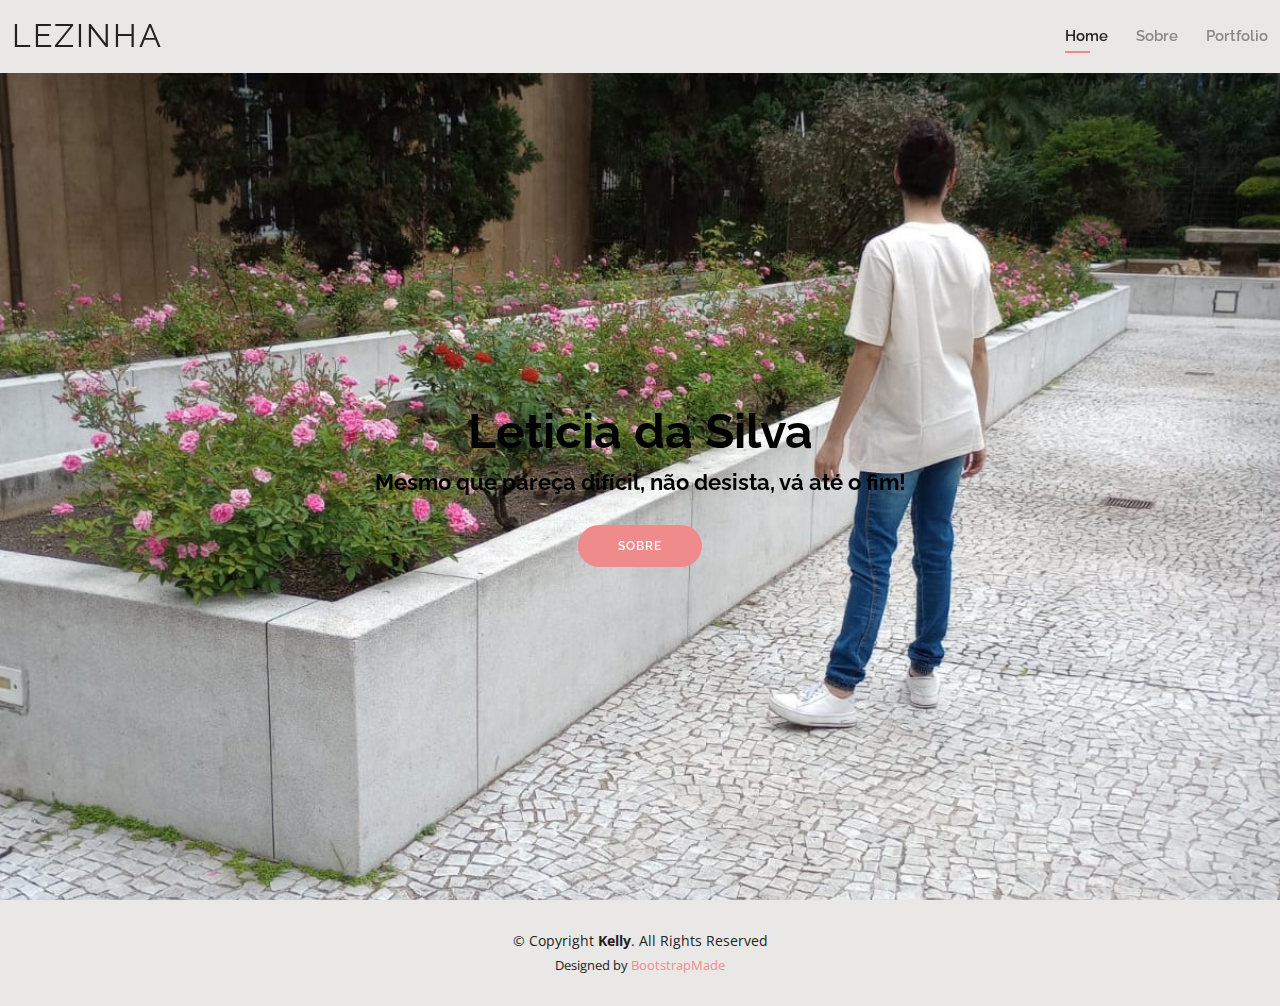
<file: index.html>
<!DOCTYPE html>
<html lang="en">

<head>
  <meta charset="utf-8">
  <meta content="width=device-width, initial-scale=1.0" name="viewport">

  <title>Home</title>

  <!-- Favicons -->
  <link href="assets/img/rosa.png" rel="icon">

  <!-- Google Fonts -->
  <link href="https://fonts.googleapis.com/css?family=Open+Sans:300,300i,400,400i,600,600i,700,700i|Raleway:300,300i,400,400i,500,500i,600,600i,700,700i|Poppins:300,300i,400,400i,500,500i,600,600i,700,700i" rel="stylesheet">

  <!-- Vendor CSS Files -->
  <link href="assets/vendor/aos/aos.css" rel="stylesheet">
  <link href="assets/vendor/bootstrap/css/bootstrap.min.css" rel="stylesheet">
  <link href="assets/vendor/bootstrap-icons/bootstrap-icons.css" rel="stylesheet">
  <link href="assets/vendor/boxicons/css/boxicons.min.css" rel="stylesheet">
  <link href="assets/vendor/glightbox/css/glightbox.min.css" rel="stylesheet">
  <link href="assets/vendor/swiper/swiper-bundle.min.css" rel="stylesheet">

  <!-- Template Main CSS File -->
  <link href="assets/css/style.css" rel="stylesheet">

  <!-- =======================================================
  * Template Name: Kelly
  * Template URL: https://bootstrapmade.com/kelly-free-bootstrap-cv-resume-html-template/
  * Updated: Mar 17 2024 with Bootstrap v5.3.3
  * Author: BootstrapMade.com
  * License: https://bootstrapmade.com/license/
  ======================================================== -->
</head>

<body>

  <!-- ======= Header ======= -->
  <header id="header" class="fixed-top">
    <div class="container-fluid d-flex justify-content-between align-items-center">

      <h1 class="logo me-auto me-lg-0"><a href="index.html">Lezinha</a></h1>
      <!-- Uncomment below if you prefer to use an image logo -->
      <!-- <a href="index.html" class="logo"><img src="assets/img/logo.png" alt="" class="img-fluid"></a>-->

      <nav id="navbar" class="navbar order-last order-lg-0">
        <ul>
          <li><a class="active" href="index.html">Home</a></li>
          <li><a href="about.html">Sobre</a></li>
          <li><a href="portfolio.html">Portfolio</a></li>
        </ul>
        <i class="bi bi-list mobile-nav-toggle"></i>
      </nav><!-- .navbar -->
    </div>
  </header><!-- End Header -->

  <!-- ======= Hero Section ======= -->
  <section id="hero" class="d-flex align-items-center">
    <div class="container d-flex flex-column align-items-center" data-aos="zoom-in" data-aos-delay="100">
      <h1>Leticia da Silva</h1>
      <h2>Mesmo que pareça difícil, não desista, vá até o fim!</h2>
      <a href="about.html" class="btn-about">Sobre</a>
    </div>
  </section><!-- End Hero -->

  <!-- ======= Footer ======= -->
  <footer id="footer">
    <div class="container">
      <div class="copyright">
        &copy; Copyright <strong><span>Kelly</span></strong>. All Rights Reserved
      </div>
      <div class="credits">
        <!-- All the links in the footer should remain intact. -->
        <!-- You can delete the links only if you purchased the pro version. -->
        <!-- Licensing information: https://bootstrapmade.com/license/ -->
        <!-- Purchase the pro version with working PHP/AJAX contact form: https://bootstrapmade.com/kelly-free-bootstrap-cv-resume-html-template/ -->
        Designed by <a href="https://bootstrapmade.com/">BootstrapMade</a>
      </div>
    </div>
  </footer><!-- End  Footer -->

  <div id="preloader"></div>
  <a href="#" class="back-to-top d-flex align-items-center justify-content-center"><i class="bi bi-arrow-up-short"></i></a>

  <!-- Vendor JS Files -->
  <script src="assets/vendor/purecounter/purecounter_vanilla.js"></script>
  <script src="assets/vendor/aos/aos.js"></script>
  <script src="assets/vendor/bootstrap/js/bootstrap.bundle.min.js"></script>
  <script src="assets/vendor/glightbox/js/glightbox.min.js"></script>
  <script src="assets/vendor/isotope-layout/isotope.pkgd.min.js"></script>
  <script src="assets/vendor/swiper/swiper-bundle.min.js"></script>
  <script src="assets/vendor/waypoints/noframework.waypoints.js"></script>
  <script src="assets/vendor/php-email-form/validate.js"></script>

  <!-- Template Main JS File -->
  <script src="assets/js/main.js"></script>

</body>

</html>
</file>
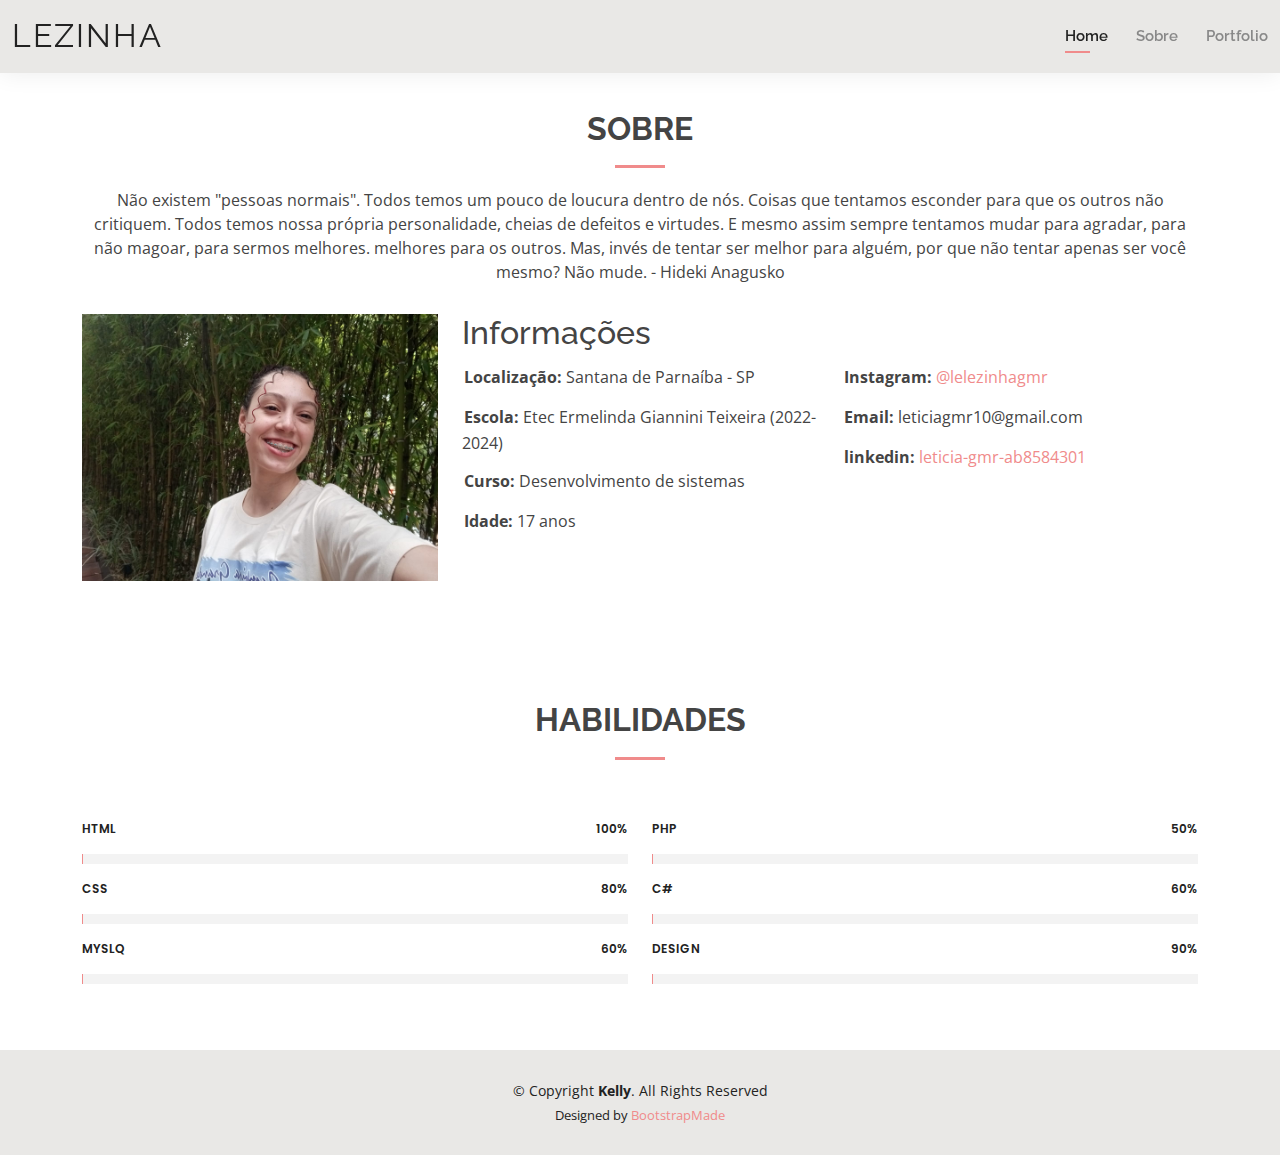
<file: about.html>
<!DOCTYPE html>
<html lang="en">

<head>
  <meta charset="utf-8">
  <meta content="width=device-width, initial-scale=1.0" name="viewport">

  <title>Sobre</title>

  <!-- Favicons -->
  <link href="assets/img/rosa.png" rel="icon">

  <!-- Google Fonts -->
  <link href="https://fonts.googleapis.com/css?family=Open+Sans:300,300i,400,400i,600,600i,700,700i|Raleway:300,300i,400,400i,500,500i,600,600i,700,700i|Poppins:300,300i,400,400i,500,500i,600,600i,700,700i" rel="stylesheet">

  <!-- Vendor CSS Files -->
  <link href="assets/vendor/aos/aos.css" rel="stylesheet">
  <link href="assets/vendor/bootstrap/css/bootstrap.min.css" rel="stylesheet">
  <link href="assets/vendor/bootstrap-icons/bootstrap-icons.css" rel="stylesheet">
  <link href="assets/vendor/boxicons/css/boxicons.min.css" rel="stylesheet">
  <link href="assets/vendor/glightbox/css/glightbox.min.css" rel="stylesheet">
  <link href="assets/vendor/swiper/swiper-bundle.min.css" rel="stylesheet">

  <!-- Template Main CSS File -->
  <link href="assets/css/style.css" rel="stylesheet">

  <!-- =======================================================
  * Template Name: Kelly
  * Template URL: https://bootstrapmade.com/kelly-free-bootstrap-cv-resume-html-template/
  * Updated: Mar 17 2024 with Bootstrap v5.3.3
  * Author: BootstrapMade.com
  * License: https://bootstrapmade.com/license/
  ======================================================== -->
</head>

<body>

  <!-- ======= Header ======= -->
  <header id="header" class="fixed-top">
    <div class="container-fluid d-flex justify-content-between align-items-center">

      <h1 class="logo me-auto me-lg-0"><a href="index.html">Lezinha</a></h1>
      <!-- Uncomment below if you prefer to use an image logo -->
      <!-- <a href="index.html" class="logo"><img src="assets/img/logo.png" alt="" class="img-fluid"></a>-->

      <nav id="navbar" class="navbar order-last order-lg-0">
        <ul>
          <li><a class="active" href="index.html">Home</a></li>
          <li><a href="about.html">Sobre</a></li>
          <li><a href="portfolio.html">Portfolio</a></li>
        </ul>
        <i class="bi bi-list mobile-nav-toggle"></i>
      </nav><!-- .navbar -->
    </div>
  </header><!-- End Header -->

  <main id="main">

    <!-- ======= About Section ======= -->
    <section id="about" class="about">
      <div class="container" data-aos="fade-up">

        <div class="section-title">
          <h2>Sobre</h2>
          <p>Não existem "pessoas normais". Todos temos um pouco de loucura dentro de nós. Coisas que tentamos esconder para que os outros não critiquem. Todos temos nossa própria personalidade, cheias de defeitos e virtudes. 
            E mesmo assim sempre tentamos mudar para agradar, para não magoar, para sermos melhores. melhores para os outros.
            Mas, invés de tentar ser melhor para alguém, por que não tentar apenas ser você mesmo? Não mude. - Hideki Anagusko</p>
        </div>

        <div class="row">
          <div class="col-lg-4">
            <img src="assets/img/lele.jpeg" class="img-fluid" alt="">
          </div>
          <div class="col-lg-8 pt-4 pt-lg-0 content">
            <h2>Informações</h2>
            <div class="row">
              <div class="col-lg-6">
                <ul>
                  <li><i class="bi bi-rounded-right"></i> <strong>Localização: </strong> Santana de Parnaíba - SP</li>
                  <li><i class="bi bi-rounded-right"></i> <strong>Escola: </strong> Etec Ermelinda Giannini Teixeira (2022-2024)</li>
                  <li><i class="bi bi-rounded-right"></i> <strong>Curso: </strong> Desenvolvimento de sistemas</li>
                  <li><i class="bi bi-rounded-right"></i> <strong>Idade: </strong> 17 anos</li>
                </ul>
              </div>
              <div class="col-lg-6">
                <ul>
                  <li><i class="bi bi-rounded-right"></i> <strong>Instagram: </strong> <a href="https://www.instagram.com/lelezinhagmr/">@lelezinhagmr</a></li>
                  <li><i class="bi bi-rounded-right"></i> <strong>Email: </strong> leticiagmr10@gmail.com</li>
                  <li><i class="bi bi-rounded-right"></i> <strong>linkedin: </strong> <a href="https://www.linkedin.com/in/leticia-gmr-ab8584301/">leticia-gmr-ab8584301</a></li>
                </ul>
              </div>
            </div>
          </div>
        </div>

      </div>
    </section><!-- End About Section -->

    <!-- ======= Skills Section ======= -->
    <section id="skills" class="skills">
      <div class="container" data-aos="fade-up">

        <div class="section-title">
          <h2>Habilidades</h2>
        </div>

        <div class="row skills-content">

          <div class="col-lg-6">

            <div class="progress">
              <span class="skill">HTML <i class="val">100%</i></span>
              <div class="progress-bar-wrap">
                <div class="progress-bar" role="progressbar" aria-valuenow="100" aria-valuemin="0" aria-valuemax="100"></div>
              </div>
            </div>

            <div class="progress">
              <span class="skill">CSS <i class="val">80%</i></span>
              <div class="progress-bar-wrap">
                <div class="progress-bar" role="progressbar" aria-valuenow="80" aria-valuemin="0" aria-valuemax="100"></div>
              </div>
            </div>

            <div class="progress">
              <span class="skill">MySLQ <i class="val">60%</i></span>
              <div class="progress-bar-wrap">
                <div class="progress-bar" role="progressbar" aria-valuenow="60" aria-valuemin="0" aria-valuemax="100"></div>
              </div>
            </div>

          </div>

          <div class="col-lg-6">

            <div class="progress">
              <span class="skill">PHP <i class="val">50%</i></span>
              <div class="progress-bar-wrap">
                <div class="progress-bar" role="progressbar" aria-valuenow="50" aria-valuemin="0" aria-valuemax="100"></div>
              </div>
            </div>

            <div class="progress">
              <span class="skill">C# <i class="val">60%</i></span>
              <div class="progress-bar-wrap">
                <div class="progress-bar" role="progressbar" aria-valuenow="60" aria-valuemin="0" aria-valuemax="100"></div>
              </div>
            </div>

            <div class="progress">
              <span class="skill">Design <i class="val">90%</i></span>
              <div class="progress-bar-wrap">
                <div class="progress-bar" role="progressbar" aria-valuenow="90" aria-valuemin="0" aria-valuemax="100"></div>
              </div>
            </div>

          </div>

        </div>

      </div>
    </section><!-- End Skills Section -->
    
  </main><!-- End #main -->

  <!-- ======= Footer ======= -->
  <footer id="footer">
    <div class="container">
      <div class="copyright">
        &copy; Copyright <strong><span>Kelly</span></strong>. All Rights Reserved
      </div>
      <div class="credits">
        <!-- All the links in the footer should remain intact. -->
        <!-- You can delete the links only if you purchased the pro version. -->
        <!-- Licensing information: https://bootstrapmade.com/license/ -->
        <!-- Purchase the pro version with working PHP/AJAX contact form: https://bootstrapmade.com/kelly-free-bootstrap-cv-resume-html-template/ -->
        Designed by <a href="https://bootstrapmade.com/">BootstrapMade</a>
      </div>
    </div>
  </footer><!-- End  Footer -->

  <div id="preloader"></div>
  <a href="#" class="back-to-top d-flex align-items-center justify-content-center"><i class="bi bi-arrow-up-short"></i></a>

  <!-- Vendor JS Files -->
  <script src="assets/vendor/purecounter/purecounter_vanilla.js"></script>
  <script src="assets/vendor/aos/aos.js"></script>
  <script src="assets/vendor/bootstrap/js/bootstrap.bundle.min.js"></script>
  <script src="assets/vendor/glightbox/js/glightbox.min.js"></script>
  <script src="assets/vendor/isotope-layout/isotope.pkgd.min.js"></script>
  <script src="assets/vendor/swiper/swiper-bundle.min.js"></script>
  <script src="assets/vendor/waypoints/noframework.waypoints.js"></script>
  <script src="assets/vendor/php-email-form/validate.js"></script>

  <!-- Template Main JS File -->
  <script src="assets/js/main.js"></script>

</body>

</html>
</file>
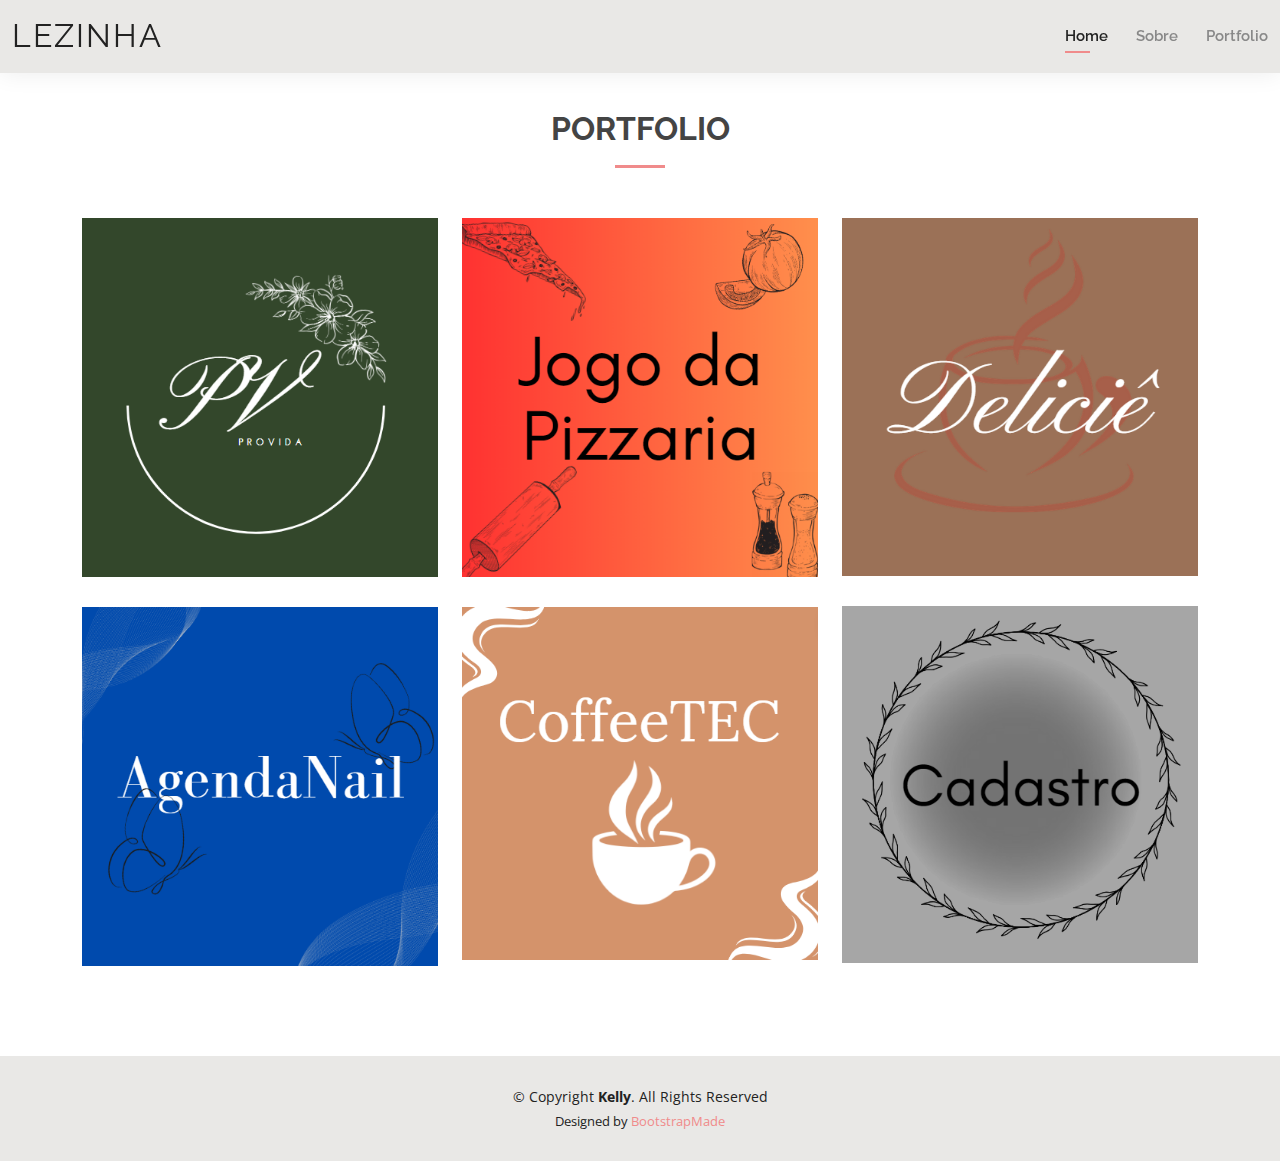
<file: portfolio.html>
<!DOCTYPE html>
<html lang="en">

<head>
  <meta charset="utf-8">
  <meta content="width=device-width, initial-scale=1.0" name="viewport">

  <title>Portfolio</title>

  <!-- Favicons -->
  <link href="assets/img/rosa.png" rel="icon">

  <!-- Google Fonts -->
  <link href="https://fonts.googleapis.com/css?family=Open+Sans:300,300i,400,400i,600,600i,700,700i|Raleway:300,300i,400,400i,500,500i,600,600i,700,700i|Poppins:300,300i,400,400i,500,500i,600,600i,700,700i" rel="stylesheet">

  <!-- Vendor CSS Files -->
  <link href="assets/vendor/aos/aos.css" rel="stylesheet">
  <link href="assets/vendor/bootstrap/css/bootstrap.min.css" rel="stylesheet">
  <link href="assets/vendor/bootstrap-icons/bootstrap-icons.css" rel="stylesheet">
  <link href="assets/vendor/boxicons/css/boxicons.min.css" rel="stylesheet">
  <link href="assets/vendor/glightbox/css/glightbox.min.css" rel="stylesheet">
  <link href="assets/vendor/swiper/swiper-bundle.min.css" rel="stylesheet">

  <!-- Template Main CSS File -->
  <link href="assets/css/style.css" rel="stylesheet">

  <!-- =======================================================
  * Template Name: Kelly
  * Template URL: https://bootstrapmade.com/kelly-free-bootstrap-cv-resume-html-template/
  * Updated: Mar 17 2024 with Bootstrap v5.3.3
  * Author: BootstrapMade.com
  * License: https://bootstrapmade.com/license/
  ======================================================== -->
</head>

<body>

  <!-- ======= Header ======= -->
  <header id="header" class="fixed-top">
    <div class="container-fluid d-flex justify-content-between align-items-center">

      <h1 class="logo me-auto me-lg-0"><a href="index.html">Lezinha</a></h1>
      <!-- Uncomment below if you prefer to use an image logo -->
      <!-- <a href="index.html" class="logo"><img src="assets/img/logo.png" alt="" class="img-fluid"></a>-->

      <nav id="navbar" class="navbar order-last order-lg-0">
        <ul>
          <li><a class="active" href="index.html">Home</a></li>
          <li><a href="about.html">Sobre</a></li>
          <li><a href="portfolio.html">Portfolio</a></li>
        </ul>
        <i class="bi bi-list mobile-nav-toggle"></i>
      </nav><!-- .navbar -->
    </div>
  </header><!-- End Header -->

  <main id="main">

    <!-- ======= Portfolio Section ======= -->
    <section id="portfolio" class="portfolio">
      <div class="container" data-aos="fade-up">

        <div class="section-title">
          <h2>Portfolio</h2>
        </div>

        <div class="row portfolio-container" data-aos="fade-up" data-aos-delay="200">

          <div class="col-lg-4 col-md-6 portfolio-item filter-app">
            <div class="portfolio-wrap">
              <img src="assets/img/portfolio/pv.png" class="img-fluid" alt="">
              <div class="portfolio-info">
                <p>Design</p>
                <div class="portfolio-links">
                  <a href="assets/img/portfolio/Marina e Leticia.png" data-gallery="portfolioGallery" class="portfolio-lightbox" title="Produzido por Leticia e Marina Araujo - Criado para ser um banner de doações pelo Gimp" ><i class="bx bx-plus"></i></a>
                </div>
              </div>
            </div>
          </div>

          <div class="col-lg-4 col-md-6 portfolio-item filter-web">
            <div class="portfolio-wrap">
              <img src="assets/img/portfolio/jogo.png" class="img-fluid" alt="">
              <div class="portfolio-info">
                <p>Jogo</p>
                <div class="portfolio-links">
                  <a href="assets/img/portfolio/joguinho.png" data-gallery="portfolioGallery" class="portfolio-lightbox" title="Produzido por Leticia, Lucas, Valentine, Victoria e Yasmin - Para desenvovimento de aula pelo gameMaker"><i class="bx bx-plus"></i></a>
                </div>
              </div>
            </div>
          </div>

          <div class="col-lg-4 col-md-6 portfolio-item filter-app">
            <div class="portfolio-wrap">
              <img src="assets/img/portfolio/deli.png" class="img-fluid" alt="">
              <div class="portfolio-info">
                <p>Design</p>
                <div class="portfolio-links">
                  <a href="assets/img/portfolio/design1.png" data-gallery="portfolioGallery" class="portfolio-lightbox" title="Produzido por Leticia - Design de aplicativo de uma loja - Figma " ><i class="bx bx-plus"></i></a>
                </div>
              </div>
            </div>
          </div>


          <div class="col-lg-4 col-md-6 portfolio-item filter-app">
            <div class="portfolio-wrap">
              <img src="assets/img/portfolio/cadastro.png" class="img-fluid" alt="">
              <div class="portfolio-info">
                <p>Programa</p>
                <div class="portfolio-links">
                  <a href="assets/img/portfolio/cliente.png" data-gallery="portfolioGallery" class="portfolio-lightbox" title="Produzido por Leticia - Para cadastrar clientes - Visual Studio e MySLQ"><i class="bx bx-plus"></i></a>
                </div>
              </div>
            </div>
          </div>

          <div class="col-lg-4 col-md-6 portfolio-item filter-card">
            <div class="portfolio-wrap">
              <img src="assets/img/portfolio/tec.png" class="img-fluid" alt="">
              <div class="portfolio-info">
                <p>Design</p>
                <div class="portfolio-links">
                  <a href="assets/img/portfolio/design2.png" data-gallery="portfolioGallery" class="portfolio-lightbox"  title="Produzido por Leticia e Valentine - Design de aplicativo de uma loja - Figma "><i class="bx bx-plus"></i></a>
                </div>
              </div>
            </div>
          </div>

          <div class="col-lg-4 col-md-6 portfolio-item filter-web">
            <div class="portfolio-wrap">
              <img src="assets/img/portfolio/Nail.png" class="img-fluid" alt="">
              <div class="portfolio-info">
                <p>Programa</p>
                <div class="portfolio-links">
                  <a href="assets/img/portfolio/agenda.png" data-gallery="portfolioGallery" class="portfolio-lightbox"  title="Produzido por Leticia e Valentine - Programa que vai organizar a agenda de uma manicure - Visual Studio e MySLQ " ><i class="bx bx-plus"></i></a>
                </div>
              </div>
            </div>
          </div>

        </div>

      </div>
    </section><!-- End Portfolio Section -->

  </main><!-- End #main -->

  <!-- ======= Footer ======= -->
  <footer id="footer">
    <div class="container">
      <div class="copyright">
        &copy; Copyright <strong><span>Kelly</span></strong>. All Rights Reserved
      </div>
      <div class="credits">
        <!-- All the links in the footer should remain intact. -->
        <!-- You can delete the links only if you purchased the pro version. -->
        <!-- Licensing information: https://bootstrapmade.com/license/ -->
        <!-- Purchase the pro version with working PHP/AJAX contact form: https://bootstrapmade.com/kelly-free-bootstrap-cv-resume-html-template/ -->
        Designed by <a href="https://bootstrapmade.com/">BootstrapMade</a>
      </div>
    </div>
  </footer><!-- End  Footer -->

  <div id="preloader"></div>
  <a href="#" class="back-to-top d-flex align-items-center justify-content-center"><i class="bi bi-arrow-up-short"></i></a>

  <!-- Vendor JS Files -->
  <script src="assets/vendor/purecounter/purecounter_vanilla.js"></script>
  <script src="assets/vendor/aos/aos.js"></script>
  <script src="assets/vendor/bootstrap/js/bootstrap.bundle.min.js"></script>
  <script src="assets/vendor/glightbox/js/glightbox.min.js"></script>
  <script src="assets/vendor/isotope-layout/isotope.pkgd.min.js"></script>
  <script src="assets/vendor/swiper/swiper-bundle.min.js"></script>
  <script src="assets/vendor/waypoints/noframework.waypoints.js"></script>
  <script src="assets/vendor/php-email-form/validate.js"></script>

  <!-- Template Main JS File -->
  <script src="assets/js/main.js"></script>

</body>

</html>
</file>
<file: assets/css/style.css>
/**
* Template Name: Kelly
* Template URL: https://bootstrapmade.com/kelly-free-bootstrap-cv-resume-html-template/
* Updated: Mar 17 2024 with Bootstrap v5.3.3
* Author: BootstrapMade.com
* License: https://bootstrapmade.com/license/
*/

/*--------------------------------------------------------------
# General
--------------------------------------------------------------*/
body {
  font-family: "Open Sans", sans-serif;
  color: #444444;
}

a {
  color: #f08b8b;
  text-decoration: none;
}

a:hover {
  color: #f08b8b;
  text-decoration: none;
}

h1,
h2,
h3,
h4,
h5,
h6 {
  font-family: "Raleway", sans-serif;
}

#main {
  margin-top: 50px;
}

@media (max-width: 992px) {
  #main {
    margin-top: 30px;
  }
}

/*--------------------------------------------------------------
# Preloader
--------------------------------------------------------------*/
#preloader {
  position: fixed;
  top: 0;
  left: 0;
  right: 0;
  bottom: 0;
  z-index: 9999;
  overflow: hidden;
  background: #fff;
}

#preloader:before {
  content: "";
  position: fixed;
  top: calc(50% - 30px);
  left: calc(50% - 30px);
  border: 6px solid #f08b8b;
  border-top-color: #dcf5f2;
  border-radius: 50%;
  width: 60px;
  height: 60px;
  animation: animate-preloader 1s linear infinite;
}

@keyframes animate-preloader {
  0% {
    transform: rotate(0deg);
  }

  100% {
    transform: rotate(360deg);
  }
}

/*--------------------------------------------------------------
# Back to top button
--------------------------------------------------------------*/
.back-to-top {
  position: fixed;
  visibility: hidden;
  opacity: 0;
  right: 15px;
  bottom: 15px;
  z-index: 996;
  background: #f08b8b;
  width: 40px;
  height: 40px;
  border-radius: 50px;
  transition: all 0.4s;
}

.back-to-top i {
  font-size: 24px;
  color: #fff;
  line-height: 0;
}

.back-to-top:hover {
  background: #f08b8b;
  color: #fff;
}

.back-to-top.active {
  visibility: visible;
  opacity: 1;
}

/*--------------------------------------------------------------
# Header
--------------------------------------------------------------*/
#header {
  background: #e9e8e6;
  box-shadow: 0px 0px 25px 0 rgba(0, 0, 0, 0.08);
  z-index: 997;
  padding: 15px 0;
}

#header .logo {
  font-size: 32px;
  margin: 0;
  padding: 0;
  line-height: 1;
  font-weight: 400;
  letter-spacing: 2px;
  text-transform: uppercase;
}

#header .logo a {
  color: #222222;
}

#header .logo img {
  max-height: 40px;
}

@media (max-width: 992px) {
  #header .logo {
    font-size: 28px;
  }
}

/*--------------------------------------------------------------
# Header Social Links
--------------------------------------------------------------*/
.header-social-links {
  padding-right: 15px;
}

.header-social-links a {
  color: #6f6f6f;
  padding-left: 6px;
  display: inline-block;
  line-height: 0px;
  transition: 0.3s;
  font-size: 16px;
}

.header-social-links a:hover {
  color: #f08b8b;
}

/*--------------------------------------------------------------
# Navigation Menu
--------------------------------------------------------------*/
/**
* Desktop Navigation 
*/
.navbar {
  padding: 0;
}

.navbar ul {
  margin: 0;
  padding: 0;
  display: flex;
  list-style: none;
  align-items: center;
}

.navbar li {
  position: relative;
  padding: 10px 0 10px 28px;
}

.navbar a,
.navbar a:focus {
  display: flex;
  align-items: center;
  justify-content: space-between;
  font-family: "Raleway", sans-serif;
  font-size: 15px;
  font-weight: 600;
  color: #888888;
  white-space: nowrap;
  transition: 0.3s;
  position: relative;
}

.navbar a i,
.navbar a:focus i {
  font-size: 12px;
  line-height: 0;
  margin-left: 5px;
}

.navbar>ul>li>a:before {
  content: "";
  position: absolute;
  width: 0;
  height: 2px;
  bottom: -5px;
  left: 0;
  background-color: #f08b8b;
  visibility: hidden;
  width: 0px;
  transition: all 0.3s ease-in-out 0s;
}

.navbar a:hover:before,
.navbar li:hover>a:before,
.navbar .active:before {
  visibility: visible;
  width: 25px;
}

.navbar a:hover,
.navbar .active,
.navbar .active:focus,
.navbar li:hover>a {
  color: #222222;
}

.navbar .dropdown ul {
  display: block;
  position: absolute;
  left: 14px;
  top: calc(100% + 30px);
  margin: 0;
  padding: 10px 0;
  z-index: 99;
  opacity: 0;
  visibility: hidden;
  background: #fff;
  box-shadow: 0px 0px 30px rgba(127, 137, 161, 0.25);
  transition: 0.3s;
  border-radius: 4px;
}

.navbar .dropdown ul li {
  min-width: 200px;
  padding: 0;
}

.navbar .dropdown ul a {
  padding: 10px 20px;
  font-size: 15px;
  text-transform: none;
  font-weight: 600;
}

.navbar .dropdown ul a i {
  font-size: 12px;
}

.navbar .dropdown ul a:hover,
.navbar .dropdown ul .active:hover,
.navbar .dropdown ul li:hover>a {
  color: #f08b8b;
}

.navbar .dropdown:hover>ul {
  opacity: 1;
  top: 100%;
  visibility: visible;
}

.navbar .dropdown .dropdown ul {
  top: 0;
  left: calc(100% - 30px);
  visibility: hidden;
}

.navbar .dropdown .dropdown:hover>ul {
  opacity: 1;
  top: 0;
  left: 100%;
  visibility: visible;
}

@media (max-width: 1366px) {
  .navbar .dropdown .dropdown ul {
    left: -90%;
  }

  .navbar .dropdown .dropdown:hover>ul {
    left: -100%;
  }
}

/**
* Mobile Navigation 
*/
.mobile-nav-toggle {
  color: #222222;
  font-size: 28px;
  cursor: pointer;
  display: none;
  line-height: 0;
  transition: 0.5s;
}

.mobile-nav-toggle.bi-x {
  color: #fff;
}

@media (max-width: 991px) {
  .mobile-nav-toggle {
    display: block;
  }

  .navbar ul {
    display: none;
  }
}

.navbar-mobile {
  position: fixed;
  overflow: hidden;
  top: 0;
  right: 0;
  left: 0;
  bottom: 0;
  background: rgba(9, 9, 9, 0.9);
  transition: 0.3s;
  z-index: 999;
}

.navbar-mobile .mobile-nav-toggle {
  position: absolute;
  top: 15px;
  right: 15px;
}

.navbar-mobile ul {
  display: block;
  position: absolute;
  top: 55px;
  right: 15px;
  bottom: 15px;
  left: 15px;
  padding: 10px 0;
  border-radius: 10px;
  background-color: #fff;
  overflow-y: auto;
  transition: 0.3s;
}

.navbar-mobile a,
.navbar-mobile a:focus {
  font-size: 15px;
  padding-right: 15px;
  color: #222222;
}

.navbar-mobile a:hover,
.navbar-mobile .active,
.navbar-mobile li:hover>a {
  color: #f08b8b;
}

.navbar-mobile .getstarted,
.navbar-mobile .getstarted:focus {
  margin: 15px;
}

.navbar-mobile .dropdown ul {
  position: static;
  display: none;
  margin: 10px 20px;
  padding: 10px 0;
  z-index: 99;
  opacity: 1;
  visibility: visible;
  background: #fff;
  box-shadow: 0px 0px 30px rgba(127, 137, 161, 0.25);
}

.navbar-mobile .dropdown ul li {
  min-width: 200px;
}

.navbar-mobile .dropdown ul a {
  padding: 10px 20px;
}

.navbar-mobile .dropdown ul a i {
  font-size: 12px;
}

.navbar-mobile .dropdown ul a:hover,
.navbar-mobile .dropdown ul .active:hover,
.navbar-mobile .dropdown ul li:hover>a {
  color: #f08b8b;
}

.navbar-mobile .dropdown>.dropdown-active {
  display: block;
}

/*--------------------------------------------------------------
# Hero Section
--------------------------------------------------------------*/
#hero {
  width: 100%;
  height: 100vh;
  background: url("../img/eu2.jpeg") top right;
  background-size: cover;
}

#hero .container {
  padding-top: 70px;
  position: relative;
}

@media (max-width: 992px) {
  #hero .container {
    padding-top: 58px;
  }
}

#hero h1 {
  margin: 0;
  font-size: 48px;
  font-weight: 700;
  line-height: 56px;
  color: #000000;
}

#hero h2 {
  color: #000000;
  margin: 10px 0 0 0;
  font-size: 22px;
  font-weight: 700;
}

#hero .btn-about {
  font-family: "Raleway", sans-serif;
  text-transform: uppercase;
  font-weight: 600;
  font-size: 12px;
  letter-spacing: 1px;
  display: inline-block;
  padding: 12px 40px;
  border-radius: 50px;
  transition: 0.5s;
  margin-top: 30px;
  color: #fff;
  background: #f08b8b;
}

#hero .btn-about:hover {
  background: #f08b8b;
}

@media (min-width: 1024px) {
  #hero {
    background-attachment: fixed;
  }
}

@media (max-width: 992px) {
  #hero:before {
    content: "";
    background: rgba(255, 255, 255, 0.8);
    position: absolute;
    bottom: 0;
    top: 0;
    left: 0;
    right: 0;
  }

  #hero h1 {
    font-size: 28px;
    line-height: 36px;
  }

  #hero h2 {
    font-size: 18px;
    line-height: 24px;
  }
}

/*--------------------------------------------------------------
# Sections General
--------------------------------------------------------------*/
section {
  padding: 60px 0;
}

.section-bg {
  background-color: #e7f8f6;
}

.section-title {
  text-align: center;
  padding-bottom: 30px;
}

.section-title h2 {
  font-size: 32px;
  font-weight: bold;
  text-transform: uppercase;
  margin-bottom: 20px;
  padding-bottom: 20px;
  position: relative;
}

.section-title h2::after {
  content: "";
  position: absolute;
  display: block;
  width: 50px;
  height: 3px;
  background: #f08b8b;
  bottom: 0;
  left: calc(50% - 25px);
}

.section-title p {
  margin-bottom: 0;
}

/*--------------------------------------------------------------
# Cta
--------------------------------------------------------------*/
.cta {
  background: linear-gradient(rgba(0, 0, 0, 0.6), rgba(0, 0, 0, 0.6)), url("../img/bg-1.jpg") fixed center center;
  background-size: cover;
  padding: 80px 0;
}

.cta h3 {
  color: #fff;
  font-size: 28px;
  font-weight: 700;
}

.cta p {
  color: #fff;
}

.cta .cta-btn {
  font-family: "Raleway", sans-serif;
  text-transform: uppercase;
  font-weight: 500;
  font-size: 16px;
  letter-spacing: 1px;
  display: inline-block;
  padding: 8px 20px;
  border-radius: 2px;
  transition: 0.5s;
  margin: 10px;
  border: 2px solid #fff;
  color: #fff;
}

.cta .cta-btn:hover {
  background: #34b7a7;
  border: 2px solid #f08b8b;
}

@media (max-width: 1024px) {
  .cta {
    background-attachment: scroll;
  }
}

@media (min-width: 769px) {
  .cta .cta-btn-container {
    display: flex;
    align-items: center;
    justify-content: flex-end;
  }
}

/*--------------------------------------------------------------
# About
--------------------------------------------------------------*/
.about .content h3 {
  font-weight: 700;
  font-size: 26px;
  color: #555555;
}

.about .content ul {
  list-style: none;
  padding: 0;
}

.about .content ul li {
  padding-bottom: 10px;
}

.about .content ul i {
  font-size: 20px;
  padding-right: 2px;
  color: #f08b8b;
}

.about .content p:last-child {
  margin-bottom: 0;
}

/*--------------------------------------------------------------
# Skills
--------------------------------------------------------------*/
.skills .progress {
  height: 60px;
  display: block;
  background: none;
  border-radius: 0;
}

.skills .progress .skill {
  padding: 10px 0;
  margin: 0 0 6px 0;
  text-transform: uppercase;
  display: block;
  font-weight: 600;
  font-family: "Poppins", sans-serif;
  color: #222222;
}

.skills .progress .skill .val {
  float: right;
  font-style: normal;
}

.skills .progress-bar-wrap {
  background: #f3f3f3;
}

.skills .progress-bar {
  width: 1px;
  height: 10px;
  transition: 0.9s;
  background-color: #f08b8b;
}

/*--------------------------------------------------------------
# Portfolio
--------------------------------------------------------------*/
.portfolio .portfolio-item {
  margin-bottom: 30px;
}

.portfolio #portfolio-flters {
  padding: 0;
  margin: 0 auto 20px auto;
  list-style: none;
  text-align: center;
}

.portfolio #portfolio-flters li {
  cursor: pointer;
  display: inline-block;
  padding: 8px 16px 10px 16px;
  font-size: 13px;
  font-weight: 500;
  line-height: 1;
  text-transform: uppercase;
  color: #444444;
  margin-bottom: 5px;
  transition: all 0.3s ease-in-out;
  border-radius: 50px;
}

.portfolio #portfolio-flters li:hover,
.portfolio #portfolio-flters li.filter-active {
  color: #fff;
  background: #f08b8b;
}

.portfolio #portfolio-flters li:last-child {
  margin-right: 0;
}

.portfolio .portfolio-wrap {
  transition: 0.3s;
  position: relative;
  overflow: hidden;
  z-index: 1;
  background: rgba(34, 34, 34, 0.6);
}

.portfolio .portfolio-wrap::before {
  content: "";
  background: rgba(34, 34, 34, 0.6);
  position: absolute;
  left: 0;
  right: 0;
  top: 0;
  bottom: 0;
  transition: all ease-in-out 0.3s;
  z-index: 2;
  opacity: 0;
}

.portfolio .portfolio-wrap img {
  transition: all ease-in-out 0.3s;
}

.portfolio .portfolio-wrap .portfolio-info {
  opacity: 0;
  position: absolute;
  top: 0;
  left: 0;
  right: 0;
  bottom: 0;
  z-index: 3;
  transition: all ease-in-out 0.3s;
  display: flex;
  flex-direction: column;
  justify-content: flex-end;
  align-items: flex-start;
  padding: 20px;
}

.portfolio .portfolio-wrap .portfolio-info h4 {
  font-size: 20px;
  color: #fff;
  font-weight: 600;
}

.portfolio .portfolio-wrap .portfolio-info p {
  color: rgba(255, 255, 255, 0.7);
  font-size: 14px;
  text-transform: uppercase;
  padding: 0;
  margin: 0;
  font-style: italic;
}

.portfolio .portfolio-wrap .portfolio-links {
  text-align: center;
  z-index: 4;
}

.portfolio .portfolio-wrap .portfolio-links a {
  color: #fff;
  margin: 0 5px 0 0;
  font-size: 28px;
  display: inline-block;
  transition: 0.3s;
}

.portfolio .portfolio-wrap .portfolio-links a:hover {
  color: #f08b8b;
}

.portfolio .portfolio-wrap:hover::before {
  opacity: 1;
}

.portfolio .portfolio-wrap:hover img {
  transform: scale(1.2);
}

.portfolio .portfolio-wrap:hover .portfolio-info {
  opacity: 1;
}

/*--------------------------------------------------------------
# Portfolio Details
--------------------------------------------------------------*/
.portfolio-details {
  padding-top: 0;
}

.portfolio-details .portfolio-details-slider img {
  width: 100%;
}

.portfolio-details .portfolio-details-slider .swiper-pagination {
  margin-top: 20px;
  position: relative;
}

.portfolio-details .portfolio-details-slider .swiper-pagination .swiper-pagination-bullet {
  width: 12px;
  height: 12px;
  background-color: #fff;
  opacity: 1;
  border: 1px solid #f08b8b;
}

.portfolio-details .portfolio-details-slider .swiper-pagination .swiper-pagination-bullet-active {
  background-color: #f08b8b;
}

.portfolio-details .portfolio-info {
  padding: 30px;
  box-shadow: 0px 0 30px rgba(34, 34, 34, 0.08);
}

.portfolio-details .portfolio-info h3 {
  font-size: 22px;
  font-weight: 700;
  margin-bottom: 20px;
  padding-bottom: 20px;
  border-bottom: 1px solid #eee;
}

.portfolio-details .portfolio-info ul {
  list-style: none;
  padding: 0;
  font-size: 15px;
}

.portfolio-details .portfolio-info ul li+li {
  margin-top: 10px;
}

.portfolio-details .portfolio-description {
  padding-top: 30px;
}

.portfolio-details .portfolio-description h2 {
  font-size: 26px;
  font-weight: 700;
  margin-bottom: 20px;
}

.portfolio-details .portfolio-description p {
  padding: 0;
}

/*--------------------------------------------------------------
# Footer
--------------------------------------------------------------*/
#footer {
  background: #e9e8e6;
  padding: 30px 0;
  color: #222222;
  font-size: 14px;
  text-align: center;
}

#footer .credits {
  padding-top: 5px;
  font-size: 13px;
}

#footer .credits a {
  color: #f08b8b;
}
</file>
